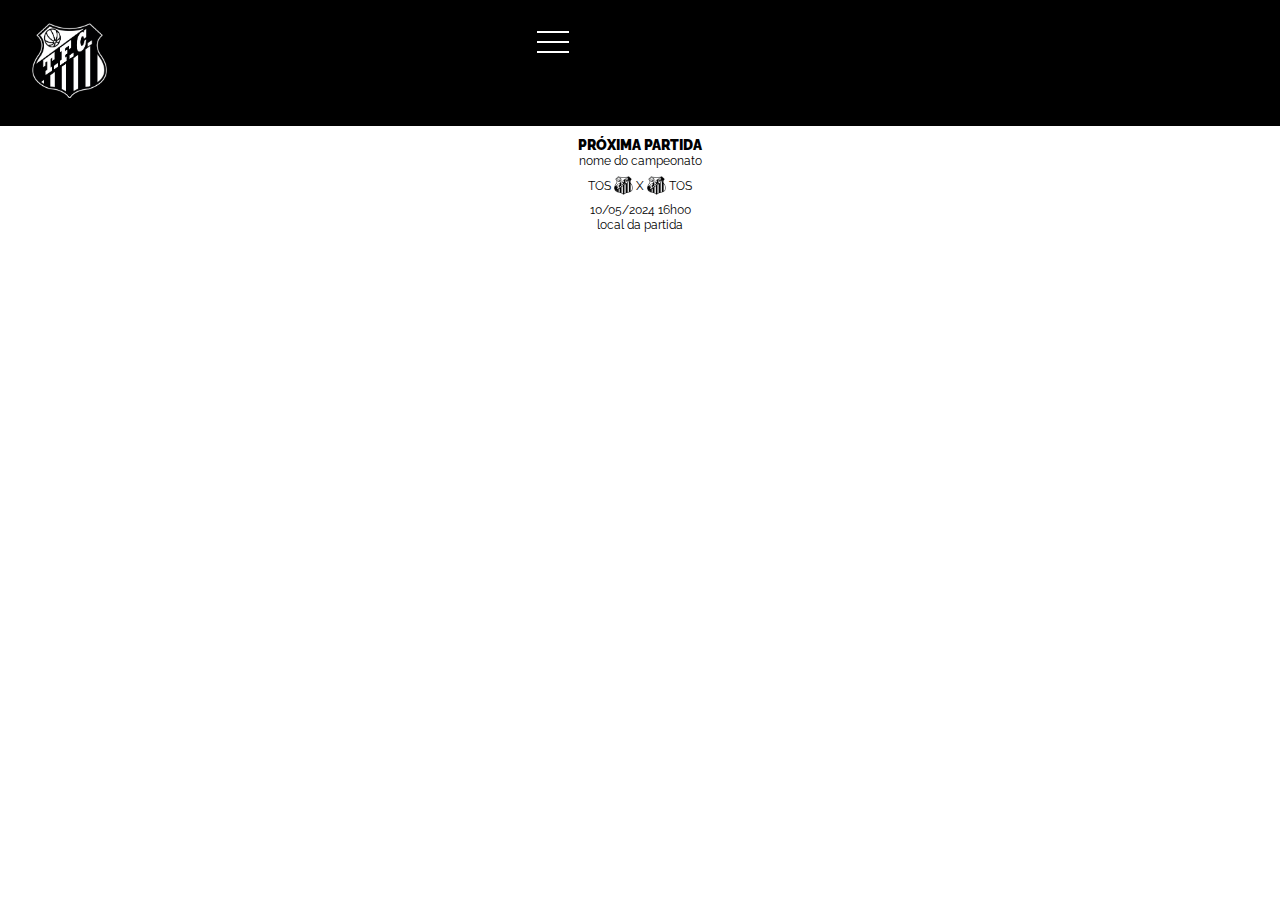
<file: index.html>
<!DOCTYPE html>
<html lang="pt-BR">
<head>
    <meta charset="UTF-8">
    <meta name="viewport" content="width=device-width, initial-scale=1.0">
    <link rel="stylesheet" href="style.css">

    <link rel="preconnect" href="https://fonts.googleapis.com">
<link rel="preconnect" href="https://fonts.gstatic.com" crossorigin>
<link href="https://fonts.googleapis.com/css2?family=Raleway:ital,wght@0,100..900;1,100..900&display=swap" rel="stylesheet">
    <title>Home</title>
</head>
<body>
<header>
    <div class="limitador">
        <h1><a href="index.html"><img class="logo" href src="midia/tossan-logo.png" alt=""></a></h1>

        <nav>
        <div class="titulo-menu">
            <div class="linha1"></div>
            <div class="linha2"></div>
            <div class="linha3"></div>
        </div>
            <ul class="links-menu">
                <li><a href="index.html">Home</a></li>
                <li><a href="campeonatos.html">Campeonatos</a></li>
                <li><a href="eventos.html">Eventos</a></li>
                <li><a href="atividades-esportivas.html">Atividades</a></li>
                <li><a href="comunidade.html">comunidade</a></li>
                
            </ul>
        </nav>
    </div>
</header>
<main>
    <article class="calendario">
            <div class="jogos">
                <h2> <strong>PRÓXIMA PARTIDA</strong> </h2>
                <p>nome do campeonato</p>
            <div class="proximo-jogo">
                <p>TOS</p>
                <img src="/midia/tossan-logo.png" alt="Tossan F.C">
                <p>X</p>
                <img src="/midia/tossan-logo.png" alt="Tossan F.C">
                <p>TOS</p>
            </div>
                <p>10/05/2024 16h00 <br>
                local da partida</p>
            </div>
    
            <div class="jogos">
                <h2>PRÓXIMA PARTIDA</h2>
                <p>nome do campeonato</p>
                <p> TOS X SLA</p>
                <p>10/05/2024 16h00</p>
                <p>local da partida</p>
            </div>
    
            <div class="jogos">
                <h2>PRÓXIMA PARTIDA</h2>
                <p>nome do campeonato</p>
                <p> TOS X SLA</p>
                <p>10/05/2024 16h00</p>
                <p>local da partida</p>
            </div>
        </div>
    </article>
</main>


<script src="nav.js"></script>
</body>
</html>
</file>
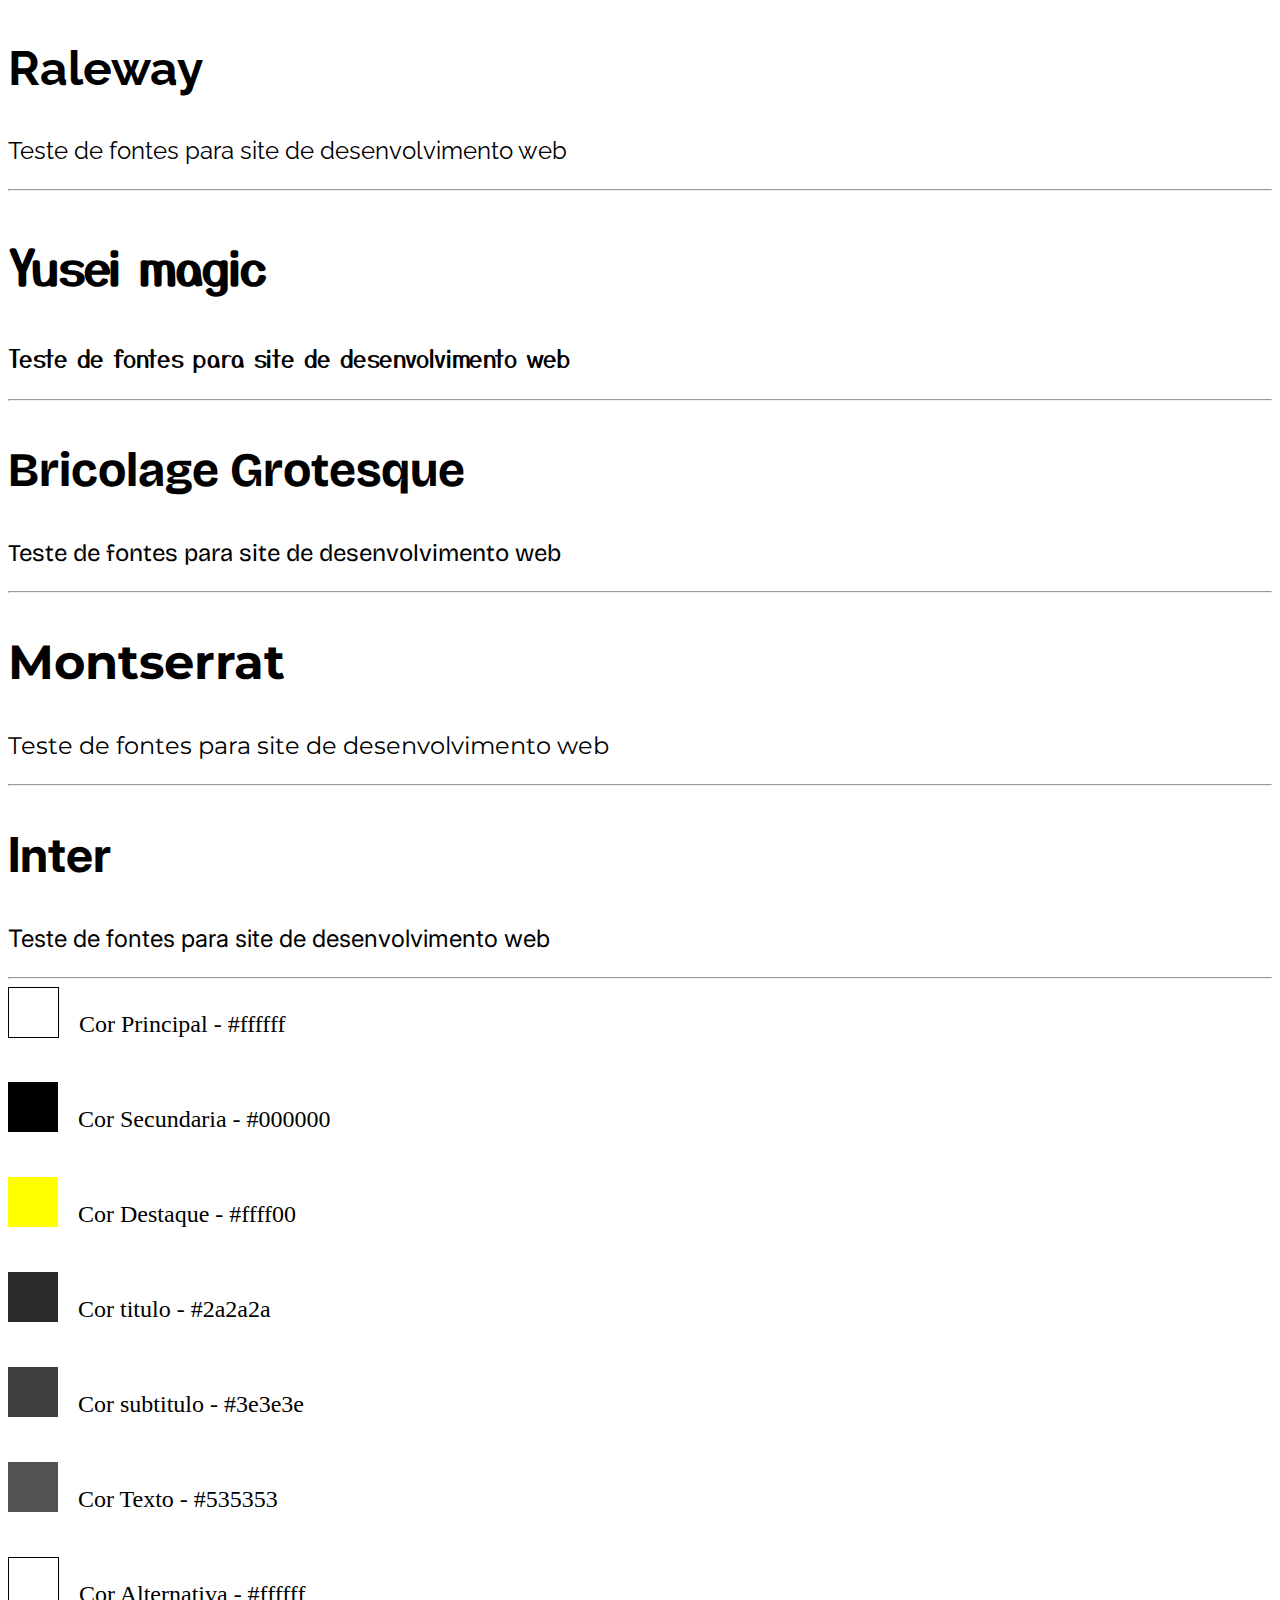
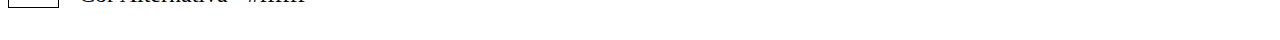
<file: teste.html>
<!DOCTYPE html>
<html lang="pt-BR">

<head>
    <meta charset="UTF-8">
    <meta name="viewport" content="width=device-width, initial-scale=1.0">
    <link rel="preconnect" href="https://fonts.googleapis.com">
    <link rel="preconnect" href="https://fonts.gstatic.com" crossorigin>
    <link
        href="https://fonts.googleapis.com/css2?family=Bricolage+Grotesque:opsz,wght@12..96,200..800&family=Inter:ital,opsz,wght@0,14..32,100..900;1,14..32,100..900&family=Montserrat:ital,wght@0,100..900;1,100..900&family=Raleway:ital,wght@0,100..900;1,100..900&family=Yusei+Magic&display=swap"
        rel="stylesheet">

    <style>
        html {
            font-size: 16px;
        }

        h2 {
            font-size: 3rem;
        }

        p {
            font-size: 1.5rem;
        }

        div {
            height: 50px;
            width: 50px;
        }

        .cor-principal {
            width: 49px;
            height: 49px;
            background-color: #fff;
            border: solid 1px;
        }

        .cor-secundaria {
            background-color: #000;
        }

        .cor-destaque {
            background-color: #ffff00;
        }

        .cor-titulo {
            background-color: #2a2a2a;
        }

        .cor-subtitulo {
            background-color: #3e3e3e;
        }

        .cor-texto {
            background-color: #535353;
        }

        .cor-texto-alternativo {
            width: 49px;
            height: 49px;
            background-color: #fff;
            border: solid 1px;
        }

        .cores {
            width: 330px;
            display: flex;
            flex-wrap: wrap;
            gap: 20px;
        }
    </style>

    <title>teste de fontes</title>
</head>

<body>

    <h2 style="font-family: Raleway, system-ui;">Raleway</h2>
    <p style="font-family: Raleway, system-ui;">Teste de fontes para site de desenvolvimento web</p>
    <hr>

    <h2 style="  font-family: Yusei Magic, sans-serif;
    ">Yusei magic</h2>
    <p style="  font-family: Yusei Magic, sans-serif;
    ">Teste de fontes para site de desenvolvimento web</p>
    <hr>

    <h2 style="  font-family: Bricolage Grotesque, sans-serif;
    ">Bricolage Grotesque</h2>
    <p style="  font-family: Bricolage Grotesque, sans-serif;
    ">Teste de fontes para site de desenvolvimento web</p>
    <hr>

    <h2 style="  font-family: Montserrat, sans-serif;
    ">Montserrat</h2>
    <p style="  font-family: Montserrat, sans-serif;
    ">Teste de fontes para site de desenvolvimento web</p>
    <hr>

    <h2 style="   font-family: Inter, sans-serif;">Inter</h2>
    <p style="  font-family: Inter, sans-serif;
    ">Teste de fontes para site de desenvolvimento web</p>
    <hr>

    <article class="cores">
        <div class="cor-principal"></div>
        <p>Cor Principal - #ffffff</p>

        <div class="cor-secundaria"></div>
        <p>Cor Secundaria - #000000</p>

        <div class="cor-destaque"></div>
        <p>Cor Destaque - #ffff00</p>

        <div class="cor-titulo"></div>
        <p>Cor titulo - #2a2a2a</p>

        <div class="cor-subtitulo"></div>
        <p> Cor subtitulo - #3e3e3e</p>

        <div class="cor-texto"></div>
        <p>Cor Texto - #535353</p>

        <div class="cor-texto-alternativo"></div>
        <p>Cor Alternativa - #ffffff</p>
    </article>
</body>

</html>
</file>
<file: style.css>
/* !!!!!!!!!!!!!!!!!!!!!!!!!!!!!!!!!!!!!!!!!!!!!!!!!!!!!!!!! */
/* css padrão */
*, *::after, *::before {box-sizing: border-box;}

:root {
    
    --cor-principal: #fff;
    --cor-secundaria: #000;
    --cor-destaque: #ffff00; 
    --cor-titulo: #2a2a2a;
    --cor-subtitulo: #3e3e3e;
    --cor-texto: #535353;
} 

body, h1, h2, p, figure, .links-menu {
    margin: 0;
    padding: 0;
    list-style: none;
    
}

html {font-size: 16px;}

body {
    font-family: "Raleway", sans-serif;
    /* color: var(--cor-texto); */
    overflow: hidden;
}

.limitador {
    width: 95vw;
    margin: auto;
}

/* !!!!!!!!!!!!!!!!!!!!!!!!!!!!!!!!!!!!!!!!!!!!!!!!!!!!!!!!!!!! */
/* cabeçalho e menu de navegação */

header {

    height: 14vh;
    background-color: var(--cor-secundaria);
    z-index: 1 ;
    position: sticky;
    top: 0;

    .limitador {
        height: 12vh;
        display: flex;
    justify-content: space-between;
    align-items: center;
    }
}

.logo {
    margin-top: 20px ;
    max-width: 75px;
}

a {text-decoration: none;}

.titulo-menu {
    cursor: pointer;
    color: var(--cor-principal);
    padding: 1rem;
}

.links-menu {
display: flex;

    a {
        cursor: pointer;
        color: var(--cor-secundaria);
        font-weight: bold;
        height: 50px;
        font-size: 1.25rem;
        letter-spacing: 3px;
        margin-left: 24px;
    }
}

.titulo-menu div {
    width: 32px;
    height: 2px;
    background: var(--cor-principal);
    margin: 8px;
    transition: 0.3s;
}

@media (max-width: 999px) {
    .links-menu {
        border: 1px solid;
        position: absolute;
        top: 14vh;
        right: 0;
        width: 50vw;
        height: 86vh;
        background-color:var(--cor-principal);
        color: var(--cor-secundaria);
        flex-direction: column;
        align-items: center;
        justify-content: space-around;
        transform: translateX(100%);
        transition: transform 0.3s ease-in;
    }

    .links-menu li {
        margin-left: 0;
        opacity: 0;
    }

    .titulo-menu {
        display: block;
    }
}

.links-menu.aberto {
    transform: translateX(0);
}

@keyframes aparecerLinks {
    from {
        opacity: 0;
        transform: translateX(50px);
    }
    to {
        opacity: 1;
        transform: translateX(0);
    }
}

.titulo-menu.aberto .linha1 {
    transform: rotate(-45deg) translate(-8px, 8px);
}

.titulo-menu.aberto .linha2 {
    opacity: 0;
}

.titulo-menu.aberto .linha3 {
    transform: rotate(45deg) translate(-5px, -7px);
}

/* !!!!!!!!!!!!!!!!!!!!!!!!!!!!!!!!!!!!!!!!!!!!!!!!!!!!!!!!!!!!!!!!!! */
/* Calendario de jogos */

.calendario {
    display: flex;
    overflow-x: scroll;
    width: 100%;
    height: 13vh;
    scroll-snap-type: x mandatory;
    gap: 12px;



    .jogos {
        flex: 0 0 100%;
        scroll-snap-align: start;
        background-color: var(--principal-color);
        text-align: center;

        display: flex;
        flex-direction: column;
        justify-content: center;

        h2 {
            line-height: 1.2;
            font-size: 14px;
            color: var(--titulo-color);

        }

        p {
            font-size: 12px;
            line-height: 1.2;
            color: var(--subtitulo-color);
        }
    }

    .proximo-jogo {
        padding-top: 5px;
        padding-bottom: 5px;
        display: flex;
        justify-content: center;

        img {
            width: 25px;
            padding: 3px;
        }

        p {
            display: flex;
            align-items: center;
        }
    }
}
</file>
